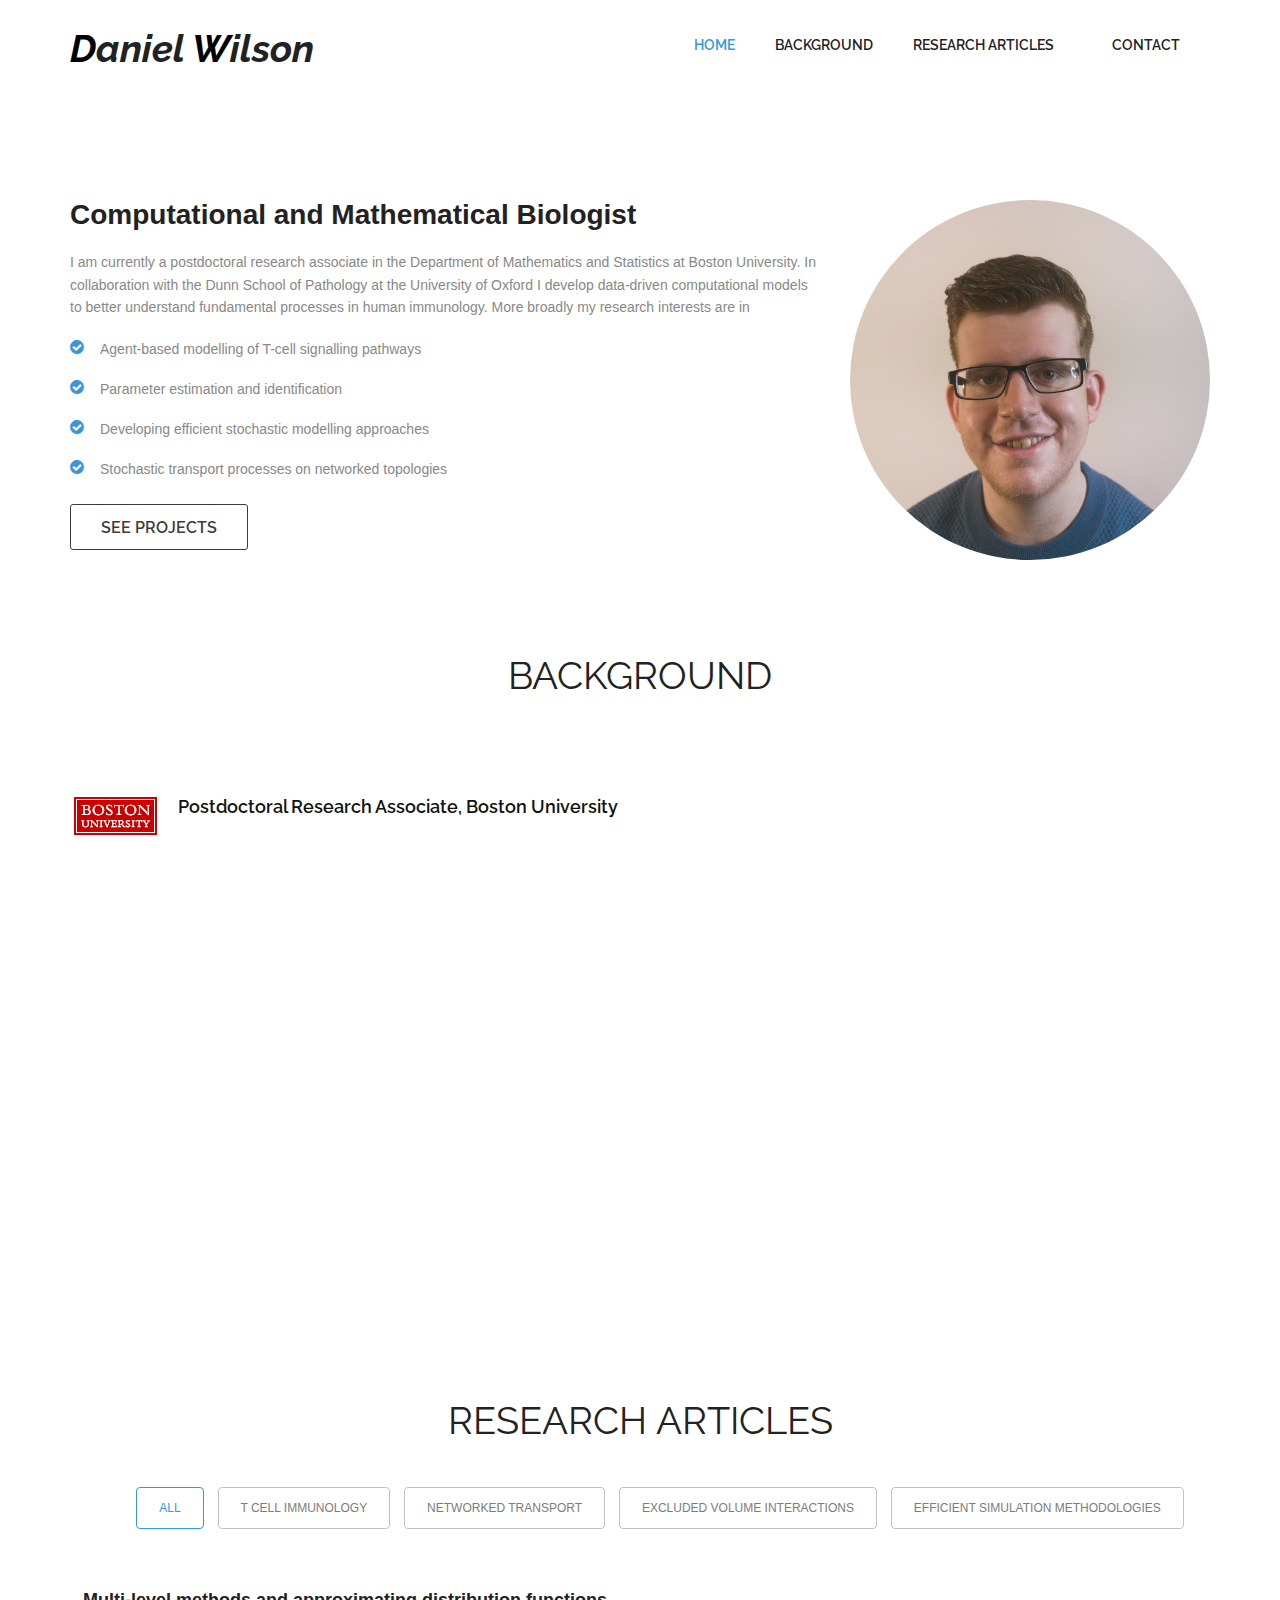
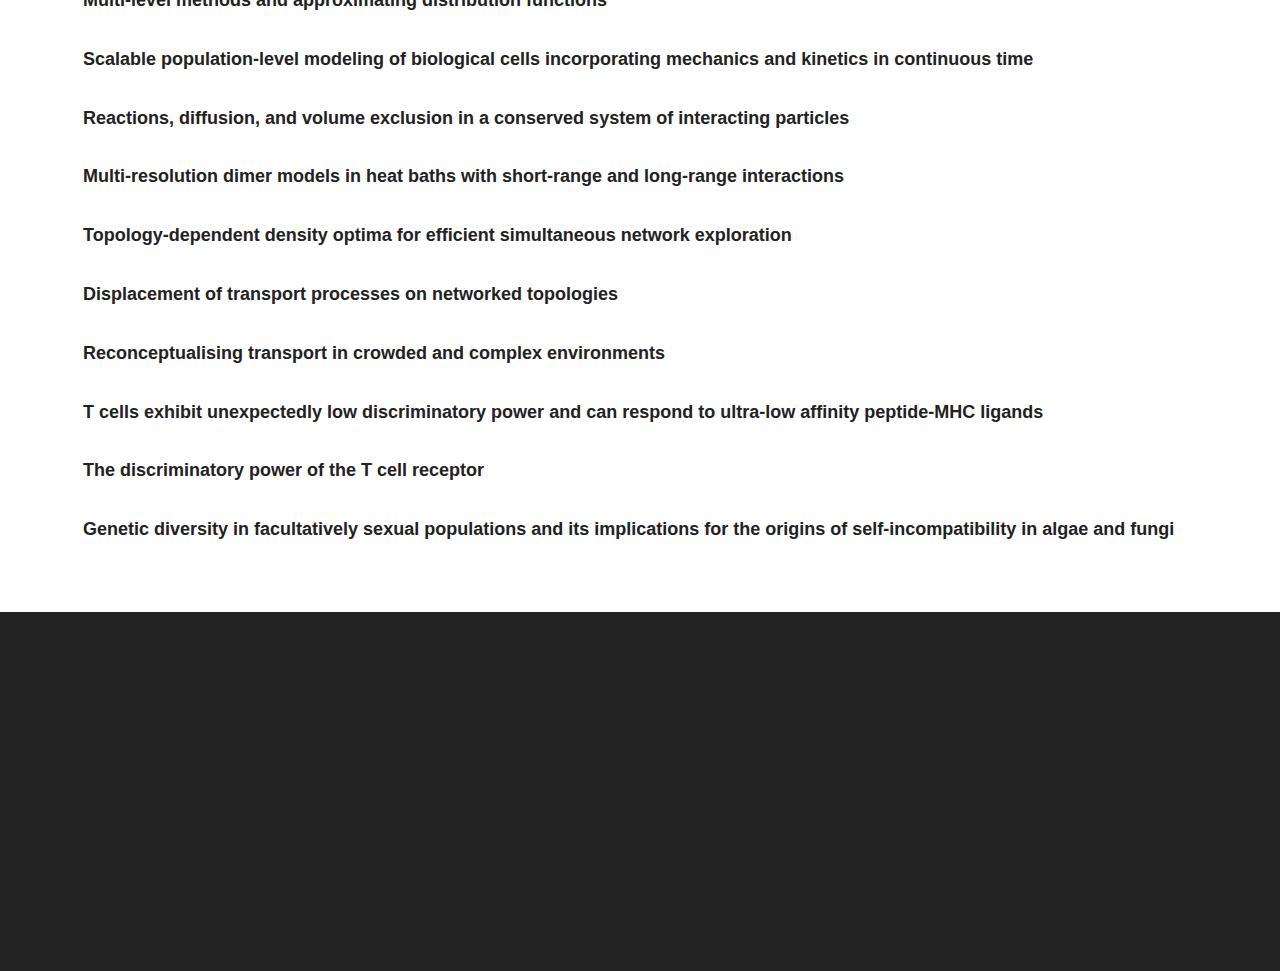
<file: index.html>
<!doctype html>
<html>
<head>
<meta charset="utf-8">
<meta name="viewport" content="width=device-width, maximum-scale=1">
<title>Daniel Wilson </title>
<link rel="icon" href="favicon.png" type="image/png">
<link href="css/bootstrap.min.css" rel="stylesheet" type="text/css">
<link rel="stylesheet" href="js/fancybox/jquery.fancybox.css" type="text/css" media="screen" />
<link href="css/style.css" rel="stylesheet" type="text/css"> 
<link href="css/font-awesome.css" rel="stylesheet" type="text/css"> 
<link href="css/academicons-1.9.1/css/academicons.min.css" rel="stylesheet" type="text/css">
<link href="css/animate.css" rel="stylesheet" type="text/css">
<link rel="preconnect" href="https://fonts.gstatic.com">
<link href="https://fonts.googleapis.com/css2?family=Nanum+Gothic:wght@400;700;800&display=swap" rel="stylesheet">
 
<!--[if lt IE 9]>
    <script src="js/respond-1.1.0.min.js"></script>
    <script src="js/html5shiv.js"></script>
    <script src="js/html5element.js"></script>
<![endif]-->
 
</head>
<body>

<!--Header_section-->
<header id="header_wrapper">
  <div class="container">
    <div class="header_box">
      <div class="logo"><h2 style="font-weight:bold; margin:0; text-transform:none; font-style:italic; "> <span style="color:black">D</span>aniel <span style="color:black">W</span>ilson </h2> </div>
	  <nav class="navbar navbar-inverse" role="navigation">
      <div class="navbar-header">
        <button type="button" id="nav-toggle" class="navbar-toggle" data-toggle="collapse" data-target="#main-nav"> <span class="sr-only">Toggle navigation</span> <span class="icon-bar"></span> <span class="icon-bar"></span> <span class="icon-bar"></span> </button>
        </div>
	    <div id="main-nav" class="collapse navbar-collapse navStyle">
			<ul class="nav navbar-nav" id="mainNav">
			  <li class="active"><a href="#aboutMe" class="scroll-link">Home</a></li>
			  <li><a href="#Background" class="scroll-link">Background</a></li>
			  <li><a href="#AcademicResearch" class="scroll-link">Research Articles</a></li>
			  <!--<li><a href="#clients" class="scroll-link">Clients</a></li>
			  <li><a href="#team" class="scroll-link">Team</a></li>-->
			  <li><a href="#contact" class="scroll-link">Contact</a></li>
			</ul>
      </div>
	 </nav>
    </div>
  </div>
</header>
<!--Header_section--> 

<!--
<section id="hero_section" class="top_cont_outer">
  <div class="hero_wrapper">
    <div class="container">
      <div class="hero_section">
        <div class="row">
          <div class="col-md-12">
            <div class="top_left_cont zoomIn wow animated"> 
              <h2>Innovator <strong>Sex God</strong> Proscatinator</h2>
              <p> Once I understand your data <br/>I control you.</p>
              <a href="#service" class="read_more2">Pay me or else</a> </div>
          </div> 
        </div>
      </div>
    </div>
  </div>
</section>
-->

<section id="aboutMe"><!--Aboutus-->
<div class="inner_wrapper aboutUs-container fadeInLeft animated wow">
  <div class="container">
<!--     <h2>About Us</h2> -->
    <div class="inner_section">
 
	  <div class="row">
						<div class="col-lg-12 about-us">
							<div class="row">
								<div class="col-xs-8 order-xs-2">
									<h3>Computational and Mathematical Biologist </h3>
									<p>
										 I am currently a postdoctoral research associate in the Department of Mathematics and Statistics at Boston University. In collaboration with the Dunn School of Pathology at the University of Oxford I develop data-driven computational models to better understand fundamental processes in human immunology. More broadly my research interests are in<br/>
									</p>

									<ul class="about-us-list">
										<li class="points"> Agent-based modelling of T-cell signalling pathways </li>
										<li class="points"> Parameter estimation and identification </li>
										<li class="points"> Developing efficient stochastic modelling approaches  </li>
										<li class="points"> Stochastic transport processes on networked topologies </li>
										
									</ul><!-- /.about-us-list -->
									<div class="about-us-link" style="padding-bottom: 10px;">
										<a href="#AcademicResearch"  class="read_more">See Projects</a> 
									</div><!-- /.about-us-link -->
									
								</div><!-- /.col-md-6 -->
								<div class="col-xs-8 col-sm-4 order-xs-1">
                        <img src="img/PictureOfMe.jpeg" style="width: 100%; border-radius: 100%;"> 
                </div><!-- /.col-md-6 -->
							</div><!-- /.row -->	
						</div><!-- /.col-lg-12 -->
					</div>
      
    </div>
  </div> 
  </div>
</section>
<!--Aboutus--> 


<!--Service-->
<section  id="Background">
  <div class="container">
    <h2>Background</h2>
    <div class="service_wrapper">
      <div class="row">
        <div class="col-lg-12">
          <div class="service_block">
            <div class="service_icon delay-03s animated wow  zoomIn" style="background: none;"> <img src="img/boston-univ-small.gif"></div>
            <h3 class="animated fadeInUp wow">Postdoctoral Research Associate, Boston University</h3>
            <p class="animated fadeInDown wow">2020 -- Present <br/> Developing data driven models for applications in human immunology.  </p>
          </div>
        </div>
        <div class="col-lg-12">
          <div class="service_block">
            <div class="service_icon delay-03s animated wow  zoomIn" style="background: none;"> <img src="img/oxford-mathematics.png"></div>
            <h3 class="animated fadeInUp wow">Postdoctoral Research Fellow, University of Oxford</h3>
            <p class="animated fadeInDown wow">2019 -- 2020 <br/> Funded by the EPSRC Doctoral Prize Fellowship, I continued my doctoral work on networked transport.  </p>
          </div>
        </div>
        <div class="col-lg-12">
          <div class="service_block">
            <div class="service_icon delay-03s animated wow  zoomIn" style="background: none;"> <img src="img/oxford-balliol.png"> <img src="img/oxford-merton.png"></div>
            <h3 class="animated fadeInUp wow">Stipendiary Lecturer, University of Oxford (Balliol and Merton Colleges)</h3>
            <p class="animated fadeInDown wow">2018 -- 2020 <br/> Delivered classes and tutorials for several undergraduate courses in applied mathematics. </p>
          </div>
        </div>
        <div class="col-lg-12">			
          <div class="service_block">
            <div class="service_icon icon2  delay-03s animated wow zoomIn" style="background: none;"> <img src="img/oxford-mathematics.png"></div>
            <h3 class="animated fadeInUp wow">DPhil Mathematics, University of Oxford </h3>
            <p class="animated fadeInDown wow">2015 -- 2019 <br/> Investigated the connections between network structure and emergent transport behaviour. Based in the Wolfson Centre for Mathematical Biology under the supervision of Prof. Ruth Baker and Dr. Francis Woodhouse. </p>
          </div>
        </div>
        <div class="col-lg-12">
          <div class="service_block">
            <div class="service_icon icon3  delay-03s animated wow zoomIn" style="background: none;"> <img src="img/oxford-mathematics.png"></div>
            <h3 class="animated fadeInUp wow">MMath Mathematics, University of Oxford</h3>
            <p class="animated fadeInDown wow">2011 -- 2015 <br/> Research thesis on developing efficient simulation techniques that reduce statistical variance.  </p>
          </div>
        </div>
      </div>
          </div>
        </div>
      </div>
    </div>
  </div>
</section>
<!--Service-->


<!-- Academic Research -->

<!-- Portfolio -->
<section id="AcademicResearch" class="content"style="padding-bottom: 50px;"> 
  
  <!-- Container -->
  <div class="container portfolio_title"> 
    
      <h2> Research Articles</h2>
    <!--/Title --> 
    
  </div>
  <!-- Container -->
  
  <div class="portfolio-top"></div>
  
  <!-- Portfolio Filters -->
  <div class="portfolio"> 
    
    <div id="filters" class="sixteen columns">
      <ul class="clearfix">
        <li><a id="all" href="https://learning-zone.github.io/website-templates/trendy-free-bootstrap-responsive-website-template/#" data-filter="*" class="active">
          <h5>All</h5>
          </a></li>
        <li><a class="" href="https://learning-zone.github.io/website-templates/trendy-free-bootstrap-responsive-website-template/#" data-filter=".immunology">
          <h5>T cell immunology</h5>
          </a></li>
        <li><a class="" href="https://learning-zone.github.io/website-templates/trendy-free-bootstrap-responsive-website-template/#" data-filter=".networks">
          <h5>Networked Transport</h5>
          </a></li>
        <li><a class="" href="https://learning-zone.github.io/website-templates/trendy-free-bootstrap-responsive-website-template/#" data-filter=".exclusion">
          <h5>Excluded Volume Interactions</h5>
          </a></li>
        <li><a class="" href="https://learning-zone.github.io/website-templates/trendy-free-bootstrap-responsive-website-template/#" data-filter=".methods">
          <h5>Efficient Simulation Methodologies</h5></a></li>
       </ul>
    </div>
    <!--/Portfolio Filters --> 
    
    <!-- Portfolio Wrapper -->
    <div class="container">
    <div class="accordion isotope fadeInLeft" style="position: relative; overflow: hidden; visibility: visible;" id="portfolio_wrapper"> 
      
      
      <!-- <div style="transform: translate3d(0px, 0px, 0px); opacity: 1; position: absolute; left: 0px; top: 0px; " class="portfolio-item appleIOS isotope-item">
        <div class="portfolio_img"> <img src="./UnalteredTemplate_files/portfolio_pic1.jpg" alt="Portfolio 1"> </div>        
        <div class="item_overlay">
          <a href="./UnalteredTemplate_files/portfolio_pic1.jpg" class="item_info fancybox"> 
            <h4 class="project_name">SMS Mobile App</h4> 
          </a>
        </div>
        </div> -->
       
      

	  <div class="card portfolio-item isotope-item methods">
	    <div class="card-header" id="heading2">
	      <h5 class="mb-0">
	        <button class="btn btn-link collapsed" data-toggle="collapse" data-target="#collapse2" aria-expanded="false" aria-controls="collapse2">
				<h3>Multi-level methods and approximating distribution functions</h3>
	        </button>
	      </h5>
	    </div>
	    <div id="collapse2" class="collapse" aria-labelledby="heading2" data-parent="#portfolio_wrapper">
	      <div class="card-body">
          <div class="row">
            <div class="col-md-4 col-xs-8">
              <img src="img/paperfig_multilevel.jpg" style="width: 100%; padding-bottom: 10px"> 
            </div>
            <div class="col-md-8 col-xs-12">
	        <p><b>Abstract:</b> Biochemical reaction networks are often modelled using discrete-state, continuous-time Markov chains. System statistics of these Markov chains usually cannot be calculated analytically and therefore estimates must be generated via simulation techniques. There is a well documented class of simulation techniques known as exact stochastic simulation algorithms, an example of which is Gillespie’s direct method. These algorithms often come with high computational costs, therefore approximate stochastic simulation algorithms such as the tau-leap method are used. However, in order to minimise the bias in the estimates generated using them, a relatively small value of tau is needed, rendering the computational costs comparable to Gillespie’s direct method. The multi-level Monte Carlo method (Anderson and Higham, Multiscale Model. Simul. 10:146–179, 2012) provides a reduction in computational costs whilst minimising or even eliminating the bias in the estimates of system statistics. This is achieved by first crudely approximating required statistics with many sample paths of low accuracy. Then correction terms are added until a required level of accuracy is reached. Recent literature has primarily focussed on implementing the multi-level method efficiently to estimate a single system statistic. However, it is clearly also of interest to be able to approximate entire probability distributions of species counts. We present two novel methods that combine known techniques for distribution reconstruction with the multi-level method. We demonstrate the potential of our methods using a number of examples.</p>
          <br>   
          <!-- <p> <b> Authors:</b> <b> D. Wilson</b> and R. E. Baker</p>
          <a href="https://aip.scitation.org/doi/full/10.1063/1.4960118">Link to article </a> -->
	          </div>
          </div>
          <p> <b> Authors:</b> <b> D. Wilson</b> and R. E. Baker</p>
          <a href="https://aip.scitation.org/doi/full/10.1063/1.4960118">Link to article </a>
        </div>
	    </div>
	  </div>


	  <div class="card  portfolio-item isotope-item methods exclusion">
	    <div class="card-header" id="heading1">
	      <h5 class="mb-0">
	        <button class="btn btn-link collapsed" data-toggle="collapse" data-target="#collapse1" aria-expanded="true" aria-controls="collapse1">
				<h3>Scalable population-level modeling of biological cells incorporating mechanics and kinetics in continuous time </h3>	        </button>
	      </h5>
	    </div>

	    <div id="collapse1" class="collapse " aria-labelledby="heading1" data-parent="#portfolio_wrapper">
	      <div class="card-body">
          <div class="row">
            <div class="col-md-4 col-xs-8">
	      	    <img src="img/paperfig_Scalable.jpg" style="width: 90%; padding-bottom: 10px;"> 
              <!-- <p> <b> Authors:</b> S. Engblom, <b> D. B. Wilson</b> and R. E. Baker</p>
          <a href="https://royalsocietypublishing.org/doi/10.1098/rsos.180379#d3e513">Link to article </a> -->
            </div>
            <div class="col-md-8 col-xs-12">
	        <p> <b>Abstract:</b> The processes taking place inside the living cell are now 
          understood to the point where predictive computational
    			models can be used to gain detailed understanding of
    			important biological phenomena. A key challenge is to
    			extrapolate this detailed knowledge of the individual cell to be
    			able to explain at the population level how cells interact and
    			respond with each other and their environment. In particular,
    			the goal is to understand how organisms develop, maintain and
    			repair functional tissues and organs. In this paper, we propose
    			a novel computational framework for modelling populations
    			of interacting cells. Our framework incorporates mechanistic,
    			constitutive descriptions of biomechanical properties of the
    			cell population, and uses a coarse-graining approach to derive
    			individual rate laws that enable propagation of the population
    			through time. Thanks to its multiscale nature, the resulting
    			simulation algorithm is extremely scalable and highly efficient.
    			As highlighted in our computational examples, the framework
    			is also very flexible and may straightforwardly be coupled with
    			continuous-time descriptions of biochemical signalling within,
    			and between, individual cells.</p>
          <br>   
            </div>
          </div>
          <p> <b> Authors:</b> S. Engblom, <b> D. B. Wilson</b> and R. E. Baker</p>
          <a href="https://royalsocietypublishing.org/doi/10.1098/rsos.180379#d3e513">Link to article </a> 
	      </div>
	    </div>
	  </div>

	  <div class="card exclusion">
	    <div class="card-header" id="heading3">
	      <h5 class="mb-0">
	        <button class="btn btn-link collapsed" data-toggle="collapse" data-target="#collapse3" aria-expanded="false" aria-controls="collapse3">
				<h3>Reactions, diffusion, and volume exclusion in a conserved system of interacting particles</h3>
	        </button>
	      </h5>
	    </div>
	    <div id="collapse3" class="collapse" aria-labelledby="heading3" data-parent="#portfolio_wrapper">
	      
        <div class="card-body">
          <div class="row">
            <div class="col-md-4 col-xs-8">
              <img src="img/paperMaria.jpg" style="width: 90%; padding-bottom: 10px;"> 
              <!-- <p> <b> Authors:</b> S. Engblom, <b> D. B. Wilson</b> and R. E. Baker</p>
          <a href="https://royalsocietypublishing.org/doi/10.1098/rsos.180379#d3e513">Link to article </a> -->
            </div>
            <div class="col-md-8 col-xs-12">
	        <p><b>Abstract:</b> Complex biological and physical transport processes are often described through systems of interacting particles. The effect of excluded volume on these transport processes has been well studied; however, the interplay between volume exclusion and reactions between heterogenous particles is less well studied. In this paper we develop a framework for modeling reaction-diffusion processes which directly incorporates volume exclusion. We consider simple reactions (unimolecular and bimolecular) that conserve the total number of particles. From an off-lattice microscopic individual-based model we use the Fokker-Planck equation and the method of matched asymptotic expansions to derive a low-dimensional macroscopic system of nonlinear partial differential equations describing the evolution of the particles. A biologically motivated, hybrid model of chemotaxis with volume exclusion is explored, where reactions occur at rates dependent upon the chemotactic environment. Further, we show that for reactions that require particle contact the appropriate reaction term in the macroscopic model is of lower order in the asymptotic expansion than the nonlinear diffusion term. However, we find that the next reaction term in the expansion is needed to ensure good agreement with simulations of the microscopic model. Our macroscopic model allows for more direct parametrization to experimental data than existing models.</p>
          <br>
	         </div>
          </div>
          <p> <b> Authors:</b> <b> D. B. Wilson</b>, H. Byrne and M. Bruna</p>
          <a href="https://journals.aps.org/pre/abstract/10.1103/PhysRevE.97.062137">Link to article </a> 
        </div>
      </div>
    </div>


	  <div class="card methods">
	    <div class="card-header" id="heading4">
	      <h5 class="mb-0">
	        <button class="btn btn-link collapsed" data-toggle="collapse" data-target="#collapse4" aria-expanded="false" aria-controls="collapse4">
				<h3>Multi-resolution dimer models in heat baths with short-range and long-range interactions</h3>
	        </button>
	      </h5>
	    </div>
	    <div id="collapse4" class="collapse" aria-labelledby="heading4" data-parent="#portfolio_wrapper">
	      <div class="card-body">
          <div class="row">
            <div class="col-md-4 col-xs-8">
        <img src="img/paperfig_Dimers.jpg" style="width: 80%; padding-bottom: 10px;"> 
        </div>
            <div class="col-md-8 col-xs-12">
	        <p><b> Abstract: </b>This work investigates multi-resolution methodologies for simulating dimer
models. The solvent particles which make up the heat bath interact with the
monomers of the dimer either through direct collisions (short-range) or through
harmonic springs (long-range). Two types ofmulti-resolution methodologies are
considered in detail: (a) describing parts of the solvent far away from the dimer
by a coarser approach; (b) describing each monomer of the dimer by using a
model with different level of resolution. These methodologies are then used to
investigate the effect of a shared heat bath versus two uncoupled heat baths,
one foreachmonomer. Furthermore, the validity of themulti-resolutionmethods
is discussed by comparison to dynamics of macroscopic Langevin equations.</p>
<br> 
	      </div>
	    </div>
      <p> <b>Authors: </b> R. Gunaratne, <b>D. B. Wilson</b>, M. Flegg, R. Erban </p>
      <a href="https://royalsocietypublishing.org/doi/10.1098/rsfs.2018.0070">Link to article </a> 
    </div>
  </div>
	  </div>

	  <div class="card networks exclusion">
	    <div class="card-header" id="heading5">
	      <h5 class="mb-0">
	        <button class="btn btn-link collapsed" data-toggle="collapse" data-target="#collapse5" aria-expanded="false" aria-controls="collapse5">
				<h3>Topology-dependent density optima for efficient simultaneous network exploration</h3>      
			</button>
	      </h5>
	    </div>
	    <div id="collapse5" class="collapse" aria-labelledby="heading5" data-parent="#portfolio_wrapper">
	      <div class="card-body">
          <div class="row">
            <div class="col-md-4 col-xs-8">
              <img src="img/paperfig_SearchProcess.jpg" style="width: 90%; padding-bottom: 10px;"> 
            </div>
            <div class="col-md-8 col-xs-12">
	       <p><b>Abstract:</b> A random search process in a networked environment is governed by the time it takes to visit every node, termed the cover time. Often, a networked process does not proceed in isolation but competes with many instances of itself within the same environment. A key unanswered question is how to optimize this process: How many concurrent searchers can a topology support before the benefits of parallelism are outweighed by competition for space? Here, we introduce the searcher-averaged parallel cover time (APCT) to quantify these economies of scale. We show that the APCT of the networked symmetric exclusion process is optimized at a searcher density that is well predicted by the spectral gap. Furthermore, we find that nonequilibrium processes, realized through the addition of bias, can support significantly increased density optima. Our results suggest alternative hybrid strategies of serial and parallel search for efficient information gathering in social interaction and biological transport networks. </p>
         <br>
	      </div>
      </div>
      <p> <b>Authors: </b> <b>D. B. Wilson</b>, R. E. Baker and F. G. Woodhouse </p>
      <a href="https://journals.aps.org/pre/abstract/10.1103/PhysRevE.97.062301">Link to article </a> 
    </div>
  </div>
    </div>

	  <div class="card networks">
	    <div class="card-header" id="heading6">
	      <h5 class="mb-0">
	        <button class="btn btn-link collapsed" data-toggle="collapse" data-target="#collapse6" aria-expanded="false" aria-controls="collapse6">
			<h3>Displacement of transport processes on networked topologies</h3>	
		</button>
	      </h5>
	    </div>
	    <div id="collapse6" class="collapse" aria-labelledby="heading6" data-parent="#portfolio_wrapper">
	      <div class="card-body">
          <div class="row">
            <div class="col-md-4 col-xs-8">
              <img src="img/paper_winding_2.jpg" style="width: 100%; padding-bottom: 10px;"> 
            </div>
            <div class="col-md-8 col-xs-12">
	       <p><b>Abstract:</b> Consider a particle whose position evolves along the edges of a network. One definition for the displacement of a particle is the length of the shortest path on the network between the current and initial positions of the particle. Such a definition fails to incorporate information of the actual path the particle traversed. In this work we consider another definition for the displacement of a particle on networked topologies. Using this definition, which we term the winding distance, we demonstrate that for Brownian particles, confinement to a network can induce a transition in the mean squared displacement from diffusive to ballistic behavior for long times. A multiple scales approach is used to derive a macroscopic evolution equation for the displacement of a particle and uncover a topological condition for whether this transition in the mean squared displacement will occur. Furthermore, for networks satisfying this topological condition, we identify a prediction of the timescale upon which the displacement transitions to long-time behavior. Finally, we extend the investigation of displacement on networks to a class of anomalously diffusive transport processes, where we find that the mean squared displacement at long times is affected by both network topology and the character of the transport process.</p>
	      <br>
        </div>
      </div>
      <p> <b>Authors: </b> <b>D. B. Wilson</b>, R. E. Baker and F. G. Woodhouse </p>
      <a href="https://epubs.siam.org/doi/abs/10.1137/19M1244251">Link to article </a> 
    </div>
  </div>
    </div>


	  <div class="card networks exclusion">
	    <div class="card-header" id="heading7">
	      <h5 class="mb-0">
	        <button class="btn btn-link collapsed" data-toggle="collapse" data-target="#collapse7" aria-expanded="false" aria-controls="collapse7">
			<h3>Reconceptualising transport in crowded and complex environments</h3>
	      </h5>
	    </div>
	    <div id="collapse7" class="collapse" aria-labelledby="heading7" data-parent="#portfolio_wrapper">
	      <div class="card-body">
          <div class="row">
            <div class="col-md-4 col-xs-8">
              <img src="img/paper_networks_exclusion.jpg" style="width: 100%; padding-bottom: 10px;"> 
            </div>
            <div class="col-md-8 col-xs-12">
	       <p><b>Abstract:</b> Transport phenomena within crowded, complex environments is observed at many spatial and temporal scales, from pedestrian traffic in cities and buildings to macromolecular motion within cells and ion exchange in batteries. Geometric restrictions in an environment can hinder the motion of individuals and, combined with crowding between the individuals, can have drastic effects on global transport behaviour. However, in general, the interplay between crowding and geometry is poorly understood. Existing techniques to predict the behaviour of crowded transport processes approximate complex environments as high-dimensional meshes and use computationally expensive models that lack the ability to reveal the functional influence of geometry and crowding on transport. Here, we employ networked representations of complex environments and provide an efficient, foundational framework within which the combined roles of geometry and crowding can be explored. Multiple models of crowded, networked transport are derived that are capable of extracting detailed information at both the level of the whole population or an individual within it. A combination of theoretical and numerical analysis identifies critical topological features of environments that enable accurate prediction of temporal and spatial transport statistics, as well as insight into the design of optimal networks. Our approach is applicable to transport processes across a broad range of scientific disciplines, bypasses traditional computational challenges of discretisation, and establishes a unified connection between geometry, crowding and transport.</p>
	      <br>
        </div>
      </div>
      <p> <b>Authors: </b> <b>D. B. Wilson</b>, F. G. Woodhouse, M. J. Simpson and R. E. Baker </p>
      <a href="https://arxiv.org/pdf/2006.16758.pdf">Link to article </a> 
    </div>
  </div>
    </div>

	  <div class="card immunology">
	    <div class="card-header" id="heading8">
	      <h5 class="mb-0">
	        <button class="btn btn-link collapsed" data-toggle="collapse" data-target="#collapse8" aria-expanded="false" aria-controls="collapse8">
			<h3>T cells exhibit unexpectedly low discriminatory power and can respond to ultra-low affinity peptide-MHC ligands</h3>
	      </h5>
	    </div>
	    <div id="collapse8" class="collapse" aria-labelledby="heading8" data-parent="#portfolio_wrapper">
	      <div class="card-body">
          <div class="row">
            <div class="col-md-4 col-xs-8">
              <img src="img/paper_TCR1.png" style="width: 100%; padding-bottom: 10px;"> 
            </div>
            <div class="col-md-8 col-xs-12">
	       <p><b>Abstract:</b> T cells use their T cell receptors (TCRs) to discriminate between peptide MHC (pMHC) ligands that bind with different affinities but precisely how different remains controversial. This is partly because the affinities of physiologically relevant interactions are often too weak to measure. Here, we introduce a surface plasmon resonance protocol to measure ultra-low TCR/pMHC affinities (KD~1000μM). Using naïve, memory, and blasted human CD8+ T cells we find that their discrimination power is unexpectedly low, in that they require a large >100-fold decrease in affinity to abolish responses. Interestingly, the discrimination power reduces further when antigen is presented in isolation on artificial surfaces but can be partially restored by adding ligands to CD2 or LFA-1. We were able to fit the kinetic proof-reading model to our data, yielding the first estimates for both the time delay (2.8 s) and number of biochemical steps (2.67). The fractional number of steps suggest that one of the proof-reading steps is not easily reversible.</p>
	      <br>
        </div>
      </div>
      <p> <b>Authors: </b> J. Pettmann, E. Abu-Shah, M. Kutuzov, <b>D. B. Wilson</b>, M. L. Dustin, S. J. Davis, P. Anton van der Merwe and O. Dushek </p>
      <a href="https://www.biorxiv.org/content/biorxiv/early/2020/11/15/2020.11.14.382630.full.pdf">Link to article </a> 
    </div>
  </div>
    </div>

	  <div class="card immunology">
	    <div class="card-header" id="heading9">
	      <h5 class="mb-0">
	        <button class="btn btn-link collapsed" data-toggle="collapse" data-target="#collapse9" aria-expanded="false" aria-controls="collapse9">
			<h3>The discriminatory power of the T cell receptor</h3>
	      </h5>
	    </div>
	    <div id="collapse9" class="collapse" aria-labelledby="heading9" data-parent="#portfolio_wrapper">
	      <div class="card-body">
          <div class="row">
            <div class="col-md-4 col-xs-8">
              <img src="img/paper_TCR2.png" style="width: 100%; padding-bottom: 10px;"> 
            </div>
            <div class="col-md-8 col-xs-12">
	       <p><b>Abstract:</b> T cells use their T-cell receptors (TCRs) to discriminate between lower-affinity self and higher-affinity non-self pMHC antigens. The strength of this discrimination and the mechanisms that produce it remain controversial. Although a large number of mouse and human TCRs have now been characterised, they have not been used to precisely quantitate discrimination. Here, we systematically quantify the discrimination of TCRs using a discrimination power (α). Early influential studies on three mouse TCRs suggested that discrimination was nearly perfect (α ~9.0). In striking contrast, our analysis of published data on other mouse and human TCRs, and more recent data on the original mouse TCRs, produced significantly lower discrimination (α = 2.0). Although not perfect, the discriminatory power of TCR was greater than that of conventional receptors such as cytokine receptors, GPCRs, RTKs, and CARs (α≤1). The revised discriminatory power of the TCR is readily explained by a kinetic proof-reading mechanisms, and accounts for the ability of low affinity self-antigens to stimulate autoimmune and anti-tumour T cell responses.	</p>
	      <br>
        </div>
      </div>
      <p> <b>Authors: </b> A. Huhn, <b>D. B. Wilson</b>, P. Anton van der Merwe and O. Dushek </p>
      <a href="https://www.biorxiv.org/content/biorxiv/early/2020/11/16/2020.11.16.384495.full.pdf">Link to article </a> 
    </div>
  </div>
    </div>

    <div class="card all">
	    <div class="card-header" id="heading10">
	      <h5 class="mb-0">
	        <button class="btn btn-link collapsed" data-toggle="collapse" data-target="#collapse10" aria-expanded="false" aria-controls="collapse10">
			<h3>Genetic diversity in facultatively sexual populations and its implications for the origins of self-incompatibility in algae and fungi</h3>
	      </h5>
	    </div>
	    <div id="collapse10" class="collapse" aria-labelledby="heading9" data-parent="#portfolio_wrapper">
	      <div class="card-body">
          <div class="row">
            <div class="col-md-4 col-xs-8">
              <img src="img/MatingPaper.png" style="width: 100%; padding-bottom: 10px;"> 
            </div>
            <div class="col-md-8 col-xs-12">
	       <p><b>Abstract:</b> The evolutionary mechanism that drove the establishment of self-incompatibility in early sexual eukaryotes is still a debated topic. While a number of competing hypotheses have been proposed, many have not received detailed theoretical attention. In particular, the hypothesis that self-incompatibility increases the benefits of genetic recombination in sexual haploids has been comparatively understudied. In this paper we address this topic by mathematically deriving how the probability of mating with a genetically distinct individual changes as a function of the presence or absence of self-incompatible mating type classes. We find that although populations with mating types successfully engage in sexual reproduction less frequently than their self-compatible competitors, they can nevertheless engage in useful sex with genetically distinct partners \emph{more} frequently. This conclusion holds when the number of sexual reproductive events per generation is low (i.e. in small populations with low rates of facultative sexual reproduction). Finally we demonstrate the potential for frequency-dependent selection in competitive dynamics between self-compatible and self-incompatible types. These analytic results provide a baseline for studying the sex advantage enhancer model for the evolutionary origin of mating types within each specific hypothesis for the evolution of recombination.	</p>
	      <br>
        </div>
      </div>
      <p> <b>Authors: </b> A.S.A. Smith, S. Pennington, I. Letter, <b>D. B. Wilson</b> and G. W. A. Constable </p>
      <a href="https://www.biorxiv.org/content/10.1101/2021.04.04.438359v1.full.pdf">Link to article </a> 
    </div>
  </div>
    </div>

      
      
    </div>
    <!--/Portfolio Wrapper --> 
	</div>
    
  </div>
  <!--/Portfolio Filters -->
  
  <div class="portfolio_btm"></div>
  
  
  <div id="project_container">
    <div class="clear"></div>
    <div id="project_data"></div>
  </div>
 
  
</section>
<!--/Portfolio --> 


<!--Footer-->
<footer class="footer_wrapper" id="contact">
  <div class="container">
    <section class="page_section contact" id="contact">
      <div class="contact_section">
        <div class="row">
          <div class="col-lg-4">
            
          </div>
          <div class="col-lg-4">
           
          </div>
          <div class="col-lg-4">
          
          </div>
        </div>
      </div>
      <div class="row">
        <div class="col-lg-4 wow fadeInLeft">	
		 <div class="contact_info">
                            <div class="detail">
                                <p>dbwilson (at) bu (dot) edu</p>
                            </div> 
                        </div>
       		  
			  
          
          <ul class="social_links">
            <li class="twitter animated bounceIn wow delay-02s"><a href="https://twitter.com/Dan_B_Wilson"><i class="fa fa-twitter"></i></a></li>
            <li class="linkedin animated bounceIn wow delay-05s"><a href="https://www.linkedin.com/in/dan-wilson-maths/"><i class="fa fa-linkedin"></i></a></li> 
            <li class="github animated bounceIn wow delay-05s"><a href="https://github.com/Wilson-DGB"><i class="fa fa-github"></i></a></li> 
            <li class="gscholar animated bounceIn wow delay-05s"><a href="https://scholar.google.com/citations?user=uCjV28EAAAAJ&hl=en"><i class="ai ai-google-scholar"></i></a></li>
          </ul>
        </div>
      </div>
    </section>
  </div>
  <div class="container">
<!--     <div class="footer_bottom"><span>Copyright © 2014,    Template by <a href="http://webthemez.com">WebThemez.com</a>. </span> </div>
 -->  </div>
</footer>

<script type="text/javascript" src="js/jquery-1.11.0.min.js"></script>
<script type="text/javascript" src="js/bootstrap.min.js"></script>
<script type="text/javascript" src="js/jquery-scrolltofixed.js"></script>
<script type="text/javascript" src="js/jquery.nav.js"></script> 
<script type="text/javascript" src="js/jquery.easing.1.3.js"></script>
<script type="text/javascript" src="js/isotope.js"></script>
<script src="js/fancybox/jquery.fancybox.pack.js" type="text/javascript"></script> 
<script type="text/javascript" src="js/wow.js"></script> 
<script type="text/javascript" src="js/custom.js"></script>

</body>
</html>
</file>
<file: css/style.css>
/*
Author URI: http://webthemez.com/
Note: 
Licence under Creative Commons Attribution 3.0 
-------------------------------------------------------*/

@charset "utf-8";
@import url(http://fonts.googleapis.com/css?family=Raleway:800,700,400);
@import url(http://fonts.googleapis.com/css?family=Signika:400,600);

/* Reset
---------------------------------*/
ul {
    list-style: none;
}

.figure {
    margin: 0px;
}

img {
    max-width: 100%;
}

a, a:hover, a:active {
    outline: 0px !important;
	text-decoration:none;
}
.clear {
    clear: both;
    display: block;
    overflow: hidden;
    visibility: hidden;
    width: 0;
    height: 0;
}
.clearfix:before,
.clearfix:after {
    content: '\0020';
    display: block;
    overflow: hidden;
    visibility: hidden;
    width: 0;
    height: 0;
}

.clearfix:after {
    clear: both;
}

:focus {
    outline: none !important;
}

/* Styles
---------------------------------*/
body {
    background: #fff;
    font-family: 'Open Sans', sans-serif;
    font-size: 14px;
    font-weight: normal;
    color: #888888;
    margin: 0;
}

h2 {
    font-size: 38px;
    color: #222222;
    font-family: 'Raleway', sans-serif;
    font-weight: normal;
    margin: 25px 0;
    text-align: center;
    text-transform: uppercase;
}

h3 {
    font-family: 'Open Sans', sans-serif;
    font-weight: 600;
    color: #222222;
    font-size: 18px;
    margin: 0 0 5px 0;
}

h6 {
    font-size: 16px;
    color: #888888;
    font-family: 'Open Sans', sans-serif;
    font-weight: 400;
    text-align: center;
    margin: 0 0 60px 0;
}

p {
    line-height: 24px;
    margin: 0;
}

/* Header Styles
---------------------------------*/

#header_wrapper {
    background: #ffffff;
    padding: 20px 0px;
}

.header_box {
    position: relative;
}

.logo {
    float: left;
    margin-top: 8px;
	position: relative;
	z-index: 2;
}

.res-nav_click {
    display: none;
}
	

/* Nav Styles
---------------------------------*/
.navbar-inverse {
    background-color: transparent;
    border-color: transparent;
}

.navbar {
    border: 0px solid #fff;
    min-height: 40px;
    margin-bottom: 0px;
}

.navbar-inverse .navbar-nav > li > a {
    color: #222;
}

.navStyle {
    float: right;
}

.navStyle ul {
    list-style: none;
    padding: 0px;
}

.navStyle ul li {
    display: inline-block;
    margin: 0 5px;
}

.navStyle ul li:first-child {
	/*margin:0px;*/;
}

.navStyle ul li:last-child {
    margin: 0 0 0 23px;
}

.navStyle ul li a {
    display: block;
    font-size: 14px;
    color: #222222;
    font-family: 'Raleway', sans-serif;
    text-decoration: none;
    text-transform: uppercase;
    font-weight: 600;
    transition: all 0.2s ease-in-out;
    -moz-transition: all 0.2s ease-in-out;
    -webkit-transition: all 0.2s ease-in-out;
}

.navStyle ul li a:hover {
    color: #3498db;
}

.navStyle > li > a:hover, .nav > li > a:focus {
    text-decoration: none;
    color: #3498db;
    background-color: transparent;
}

.navbar-inverse .navbar-nav > li > a:hover, .navbar-inverse .navbar-nav > li > a:focus {
    color: #3498db;
    background-color: transparent;
}

.navbar-inverse .navbar-nav > .active > a, .navbar-inverse .navbar-nav > .active > a:hover, .navbar-inverse .navbar-nav > .active > a:focus {
    color: #3498db;
    background-color: transparent;
}

.navStyle > li.active > a,
.navStyle > li.active > a:hover {
    text-decoration: none;
    color: #3498db;
    background-color: transparent;
}

.borderLeft {
    border-left: 1px solid #DADADA;
}

.borderTop {
    margin-top: 30px;
    border-top: 1px solid #DADADA;
}

.mrgTop {
    margin-top: 30px;
}
/* Top_content
---------------------------------*/

.top_cont_outer {
    background: #3498db;
    position: relative;
	background:url(../img/slide-1.jpg) top center no-repeat;
	height:650px;
}

.hero_section {
    position: relative;
    padding-top: 100px;
}

.white_pad {
    position: relative;
    right: 0px;
    bottom: 0px;
}

.white_pad img {
    position: absolute;
    right: 0px;
    bottom: 0px;
}

.top_left_cont {
    padding: 110px 0;
}

.top_left_cont h3 {
    font-size: 16px;
    color: #f56eab;
    margin: 0 0 20px 0;
    text-align: left;
    font-weight: 700;
}

.top_left_cont h2 {
    font-size: 40px;
    color: #FFF;
    line-height: 52px;
    margin: 0 0 26px 0;
    font-family: 'Raleway', sans-serif;
    text-align: center;
}

.top_left_cont h2 strong {
    font-weight: 700;
	color:#3498db;
}

.top_left_cont p {
    font-size: 16px;
    color: #fff;
    margin: 0 0 30px 0;
    line-height: 26px;
	text-align:center;
}

a.read_more, a.read_more2 {
    font-family: 'Raleway', sans-serif;
    display: block;
    font-size: 16px;
    width: 178px;
    height: 46px;
    line-height: 46px;
    border-radius: 3px;
    text-align: center;
    text-transform: uppercase;
    font-weight: 600;
    transition: all 0.2s ease-in-out;
    -moz-transition: all 0.2s ease-in-out;
    -webkit-transition: all 0.2s ease-in-out;
    background: transparent;
    color: #fff;
    border: 1px solid #fff;
	margin:0 auto;
}
a.read_more{
	 color: #3C3C3C;
	 border: 1px solid #3C3C3C;
}
a.read_more2:hover, a.read_more:hover {
    background: #fff;
    color: #3498db;
    border: 1px solid #fff;
}
a.read_more:hover {
    background: #fff;
    color: #3498db;
    border: 1px solid #3498db;
}

	







/* Services
---------------------------------*/

#service {
    padding: 60px 0px;
    background: #fff;
}

.service_wrapper {
    padding: 40px 0 40px;
}

.service_section {
}

.service_block {
    text-align: center;
    padding-left: 15px;
    padding-right: 15px;
	padding-left: 108px;
	position: relative;
}

.service_icon {  
    width: 90px;
    height: 85px;
    margin: 0px auto 25px;
	background: rgb(236, 236, 236);
	position: absolute;
left: 0px;
}

 

.service_icon span {
    background: transparent;
    border-radius: 50%;
    display: block;
    height: 100%;
    width: 100%;
}

.service_icon i {
    color: #3498db;
    font-size: 40px;
    margin-top: 0;
    position: relative;
    top: 20px;
    z-index: 20;
}

.service_block h3 {
    font-family: 'Raleway', sans-serif;
    font-weight: 600;
    font-size: 18px;
    color: #111111;
margin: 35px 0 7px;
text-align: left;
}

.service_block p {
    font-size: 16px;
    color: #888888;
    margin: 0px;
	text-align: left;
}
	
#Background .col-lg-12:hover {
    background: #e3e3e3;
}

/* Latest Work
---------------------------------*/


#work_outer {
    background: #f9f9f9;
    padding: 70px 0px;
    position: relative;
}

.work_pic {
    position: absolute;
    right: 0;
    top: 25%;
    width: 50%;
}

.inner_section {
    padding: 60px 0 20px;
}

.service-list {
    padding: 0 0 0 0;
    font-size: 14px;
    margin-bottom: 40px;
}

.service-list-col1 {
    float: left;
    width: 60px;
    text-align: center;
}

.service-list-col1 i {
    display:;
    color: #888;
    font-size: 19px;
    font-style: normal;
    line-height: 20px;
}

.service-list-col2 {
    overflow: hidden;
}

.page_section.alabaster {
    background: #fafafa;
}

.work_bottom {
    padding: 20px 0 0 0px;
}

.work_bottom span {
    font-size: 18px;
    color: #333333;
    display: block;
    margin: 0 0 20px 0;
}

a.contact_btn {
    background: #fff;
    text-transform: uppercase;
    display: block;
    width: 176px;
    height: 49px;
    text-align: center;
    line-height: 49px;
    font-size: 16px;
    color: #3498db;
    border-radius: 3px;
    font-family: 'Raleway', sans-serif;
    font-weight: 600;
    border: 2px solid #3498db;
    transition: all 0.2s ease-in-out;
    -moz-transition: all 0.2s ease-in-out;
    -webkit-transition: all 0.2s ease-in-out;
}

a.contact_btn:hover {
    background: #3498db;
    color: #fff;
}

.input-text {
    background: transparent;
}


/* Portfolio
---------------------------------*/


#Portfolio {
    padding: 60px 0px;
}

.Portfolio-nav {
    padding: 0;
    margin: 0 0 45px 0;
    list-style: none;
    text-align: center;
}

.Portfolio-nav li {
    margin: 0 10px;
    display: inline;
}

.Portfolio-nav li a {
    display: inline-block;
    padding: 10px 22px;
    font-size: 12px;
    line-height: 20px;
    color: #222222;
    border-radius: 4px;
    text-transform: uppercase;
    background: #f7f7f7;
    margin-bottom: 5px;
    transition: all 0.3s ease-in-out;
    -moz-transition: all 0.3s ease-in-out;
    -webkit-transition: all 0.3s ease-in-out;
}

.Portfolio-nav li a:hover {
    background: #3498db;
    color: #fff;
    text-decoration: none;
}

.portfolioContainer {
    margin: 0 auto;
    padding-left: 15px;
    width: auto !important;
}

.Portfolio-box {
    text-align: center;
    width: 350px;
    overflow: hidden;
    float: left;
    padding: 12px 0px;
}

.Portfolio-box img {
    transition: all 0.3s ease-in-out;
    -moz-transition: all 0.3s ease-in-out;
    -webkit-transition: all 0.3s ease-in-out;
}

.Portfolio-box img:hover {
    opacity: 0.6;
}

.Portfolio-nav li a.current {
    background: #3498db;
    color: #fff;
    text-decoration: none;
}

img {
    max-width: 100%;
}

/* no transition on .isotope container */

.isotope .isotope-item {
  /* change duration value to whatever you like */
    -webkit-transition-duration: 0.6s;
    -moz-transition-duration: 0.6s;
    transition-duration: 0.6s;
}

.isotope .isotope-item {
    -webkit-transition-property: -webkit-transform, opacity;
    -moz-transition-property: -moz-transform, opacity;
    transition-property: transform, opacity;
}

.page_section.paddind {
    padding-bottom: 60px;
}

.card {
    text-align: justify;
}
.card h3:hover{
    color:#3498db;
}

.card button:hover, .card button:focus{
    text-decoration:none !important; 
}
/* Happy Clients
---------------------------------*/



#clients {
    padding: 60px 0px;
}

.client_area {
    width: 960px;
    margin: 0px auto;
}

.client_section {
    padding: 35px 0 0 0;
}

.client_section.btm {
    padding: 20px 0 0 0;
}

.client_profile {
    float: left;
    text-align: center;
}

.client_profile.flt {
    float: right;
}

.client_profile_pic {
    border-radius: 50%;
    border: 2px solid #f5f5f5;
    margin: 0 0 15px 0;
    width: 220px;
    height: 220px;
}

.client_profile_pic img {
    border-radius: 50%;
    border: 3px solid #f5f5f5;
}

.client_profile h3 {
    font-size: 18px;
    color: #49b5e7;
    margin: 0 0 0 0;
}

.client_profile span {
    display: block;
    font-size: 16px;
    color: #888888;
}

/* Clients
---------------------------------*/


.client_logos {
    background: #3498db;
    padding: 60px 0;
    margin-top: 60px;
}

.client_logos ul {
    padding: 0;
    margin: 0;
    list-style: none;
    text-align: center;
}

.client_logos ul li {
    display: inline;
    margin: 0 25px;
}

.client_logos ul a {
    display: inline-block;
    margin: 0 20px;
}

.page_section.team {
    padding: 60px 0;
}

.page_section.team h6 {
    margin-bottom: 40px;
}

/* About Us
--------------------------- */
/*.aboutUs-container {
background-image: url(../img/lap.png);
}*/
.aboutUs-container {
background-repeat: no-repeat;
background-position: right;
background-size: auto 100%;
background-position-y: 70px;
}
#about-us .read-more{
	border: 1px solid #3498db;
	color: #1a1a1a;
}

#about-us .read-more:hover{
	background-color: #e74c3c;
	border: 1px solid #e74c3c;
	color: #fff;
}
.about-us-post-container{
	background-repeat: no-repeat;
	background-position: right;
	background-size: auto 100%;
}
.about-us{
	margin-top: 50px;
	margin-bottom: 50px;
}
.about-us h3{
	font-size:28px;
}
.points{ 
	margin-bottom: 10px;
	font-size:14px;
	padding-left:0px;
}
.about-us p{
	/*font-size: 0.9375em;*/
	line-height: 1.625em;
	padding: 15px 0;
}
.about-us .about-us-list{
	list-style: none;
	margin-bottom: 20px;
	padding-left:0px;
}

.about-us .points{
	position: relative;
	list-style-type: none;
	padding: 5px 0 5px 30px;
}

.about-us .points:before{
	content: "\f058";
	position: absolute;
	font-family: FontAwesome;
	font-size: 1.125em;
	color: #3498db;
	left: 0px;
	top: 3px;
}

.about-us-link a:first-child{
	margin-left: 0;
}


/* Team
---------------------------------*/
.team_section {
    max-width: 993px;
    margin: 0 auto;
}

.team_area {
    width: 30.66%;
    margin-right: 3.82979%; 
    overflow: hidden;
    text-align: center;
    float: left;
}

.team_area span {
    margin-bottom: 24px;
    display: block;
}

.team_area:nth-of-type(3n+0) {
    margin: 0;
}

.team_box {
    width: auto;
    height: auto;
    position: relative;
    border-radius: 50%;
    margin: 0px 3px 25px 3px;
}
/*
.team_box_shadow {
    transition: all 0.3s ease-in-out;
    -moz-transition: all 0.3s ease-in-out;
    -webkit-transition: all 0.3s ease-in-out;
    position: absolute;
    width: 100%;
    height: 26%;
    z-index: 10;
    bottom: 0px;
} */

.team_box_shadow a {
    display: block;
    width: 100%;
    height: 100%;
    border-bottom: 4px solid #3498db;
}

.team_box:hover .team_box_shadow {
    box-shadow: inset  0px 0px 0px 148px rgba(17,17,17,0.80);
}

.team_box:hover ul {
    display: block;
    opacity: 1;
}

.team_box img {
    display: block;
    border-radius: 0%;
    width: 90%;
    margin: 0 auto;
}

.team_box ul {
    display: block;
    padding: 0;
    margin: 0;
    list-style: none;
    position: absolute;
    left: 0;
    top: 88%;
    width: 100%;
    text-align: center;
    margin-top: -14px;
    z-index: 15;
    transition: all 0.6s ease-in-out;
    -moz-transition: all 0.6s ease-in-out;
    -webkit-transition: all 0.6s ease-in-out;
}

.team_box ul li {
    display: inline-block;
    margin: 0 11px;
	width: 34px; 
border-radius: 50%;
background: #fff;
padding: 10px 0 4px;
margin-bottom: 5px;
}

.team_box ul li a { 
    display: inline-block;
    font-size: 18px;
    color:#3498db;
    transition: all 0.3s ease-in-out;
    -moz-transition: all 0.3s ease-in-out;
    -webkit-transition: all 0.3s ease-in-out;
}

.team_box ul li a:hover, .team_box ul li a:focus {
    text-decoration: none;
}

.team_box ul li a.fa-twitter:hover {
    color: #55acee;
}

.team_box ul li a.fa-facebook:hover {
    color: #3b5998;
}

.team_box ul li a.fa-pinterest:hover {
    color: #cb2026;
}

.team_box ul li a.fa-google-plus:hover {
    color: #dd4b39;
}
 
#aboutUs {
    padding: 60px 0;
}

/* Contact
---------------------------------*/
.page_section.contact {
    padding: 90px 0 100px;
}
 
.contact_section {
    margin: 0 0 60px 0;
}

.contact_section h2 {
    font-size: 40px;
    color: #ffffff;
    margin: 0 0 50px 0;
    text-transform: uppercase;
}

.contact_block {
    text-align: center;
}

.contact_block_icon {
    border-radius: 50%;
    height: 85px;
    width: 85px;
    margin: 0px auto 20px;
}

.contact_block_icon.icon2 {
    border-color: #3498db;
}

.contact_block_icon.icon3 {
    border-color: #49b5e7;
}

.contact_block_icon span {
    background: none repeat scroll 0 0 #f56eab;
    border: 5px solid #fff;
    border-radius: 50%;
    display: block;
    height: 100%;
    width: 100%;
}

.contact_block_icon.icon2 {
    border-color: #3498db;
}

.contact_block_icon.icon2 span {
    background: #3498db;
}

.contact_block_icon.icon3 {
    border-color: #49b5e7;
}

.contact_block_icon.icon3 span {
    background: #49b5e7;
}

.contact_block_icon i {
    color: #fff;
    font-size: 36px;
    margin-top: 0;
    position: relative;
    top: 26px;
    z-index: 20;
}

.contact_block span {
    display: block;
    font-size: 16px;
    color: #ffffff;
    line-height: 20px;
}

.contact_block span a {
    display: block;
    font-size: 16px;
    color: #ffffff;
    line-height: 20px;
}

.contact_info {
    font-size: 15px;
    margin: 0 0 0 20px;
    padding-left: 0;
}

.contact_info  h3 {
    font-size: 24px;
    font-weight: 600;
    margin: 0 0 30px;
    color: #fff;
}

.contact_info p {
    line-height: 28px;
    display: block;
    font-size: 16px;
    color: #ffffff;
    margin: 0 0 30px;
}

.social_links {
    padding:0;
    margin: 0;
    display: block;
    overflow: hidden;
    list-style: none;
}

.social_links li {
    float: left;
    margin-right: 4px;
}

.social_links li a {
    display: block;
    width: 50px;
    height: 50px;
    text-align: center;
    line-height: 50px;
    font-size: 25px;
    color: #fff;
}

.social_links li a:hover, .social_links li a:focus {
    text-decoration: none;
    border-radius: 80px;
}

.twitter a:hover {
    color: #55acee;
}

.facebook a:hover {
    color: #3b5998;
}

.pinterest a:hover {
    color: #cb2026;
}

.gplus a:hover {
    color: #dd4b39;
}
 

.form {
    margin: 0 66px 0 30px;
}

.input-text {
    padding: 15px 16px;
    border: 1px solid #ccc;
    width: 100%;
    height: 50px;
    display: block;
    border-radius: 4px;
    font-size: 15px;
    color: #aaa;
    margin: 0 0 15px 0;
    transition: all 0.3s ease-in-out;
    -moz-transition: all 0.3s ease-in-out;
    -webkit-transition: all 0.3s ease-in-out;
}

.input-text:focus {
    border: 1px solid #fff;
    outline: 0;
    -webkit-box-shadow: inset 0 1px 1px rgba(0, 0, 0, 0.075), 0 0 8px rgba(124, 197, 118, 0.3);
    -moz-box-shadow: inset 0 1px 1px rgba(0, 0, 0, 0.075), 0 0 8px rgba(124, 197, 118, 0.3);
    box-shadow: inset 0 1px 1px rgba(0, 0, 0, 0.075), 0 0 8px rgba(124, 197, 118, 0.3);
}

.input-text.text-area {
    height: 230px;
    resize: none;
    overflow: auto;
    
}

.input-btn {    
    width: 175px;
    height: 50px;
    letter-spacing: 0px;
    background: #3498db;
    border-radius: 3px;
    color: #ffffff;
    font-size: 16px;
    text-transform: uppercase;
    font-weight: 600;
    border: 0px;
    transition: all 0.3s ease-in-out;
    -moz-transition: all 0.3s ease-in-out;
    -webkit-transition: all 0.3s ease-in-out;
}

.input-btn:hover {
    background: #fff;
    color: #222;
}

/* Footer
---------------------------------*/

.footer_wrapper {
    background: #232323;
}

.footer_bottom {
    border-top: 1px solid #3C3A3A;
    padding: 25px 0;
}

.footer_bottom span {
    display: block;
    font-size: 14px;
    color: #cccccc;
    text-align: center;
}

.footer_bottom span a {
    display: inline-block;
    color: #3498db;
    font-size: 16px;
    transition: all 0.3s ease-in-out;
    -moz-transition: all 0.3s ease-in-out;
    -webkit-transition: all 0.3s ease-in-out;
}

.footer_bottom span a:hover {
    color: #fff;
}

/* Animation Timers
---------------------------------*/
.delay-02s {
    animation-delay: 0.2s;
    -webkit-animation-delay: 0.2s;
}

.delay-03s {
    animation-delay: 0.3s;
    -webkit-animation-delay: 0.3s;
}

.delay-04s {
    animation-delay: 0.4s;
    -webkit-animation-delay: 0.4s;
}

.delay-05s {
    animation-delay: 0.5s;
    -webkit-animation-delay: 0.5s;
}

.delay-06s {
    animation-delay: 0.6s;
    -webkit-animation-delay: 0.6s;
}

.delay-07s {
    animation-delay: 0.7s;
    -webkit-animation-delay: 0.7s;
}

.delay-08s {
    animation-delay: 0.8s;
    -webkit-animation-delay: 0.8s;
}

.delay-09s {
    animation-delay: 0.9s;
    -webkit-animation-delay: 0.9s;
}

.delay-1s {
    animation-delay: 1s;
    -webkit-animation-delay: 1s;
}

.delay-12s {
    animation-delay: 1.2s;
    -webkit-animation-delay: 1.2s;
}


/*new_profolio*/



	
/* Portfolio */	
	
.container.portfolio_title {
    padding-bottom: 0px;
}

#portfolio {
    padding: 60px 0 40px;
}



/* Portfolio Filters */	

#filters {
    margin-top: 10px;
    margin-bottom: 40px;
    text-align: center;
    display: block;
    float: none;
    z-index: 2;
    position: relative;
}

#filters ul li {
    display: inline-block;
    margin: 0 5px;
}

#filters ul li a {
    display: block;
}

#filters ul li a h5 {
    background: none repeat scroll 0 0 #f7f7f7;
    border-radius: 4px;
    display: inline-block;
    
    font-size: 12px;
    line-height: 20px;
    margin-bottom: 5px;
    padding: 10px 22px;
    text-transform: uppercase;
    transition: all 0.3s ease-in-out 0s;
    background: #fff;
    border: #C2C2C2 solid 1px;
    color: #7C7C7C;
}

#filters ul li a:hover h5, #filters ul li a.active h5 {
    background: #fff;
    color: #3498db;
    text-decoration: none;
    border: #3498db solid 1px;
}

.section-title h2 {
    color: #222222;
    font-family: 'Raleway', sans-serif;
    font-size: 34px;
    letter-spacing: -1px;
    margin: 0 0 15px;
    text-align: center;
    text-transform: uppercase;
}

.section-title span {
    display: block;
    color: #888888;
    font-family: 'Open Sans',sans-serif;
    font-size: 16px;
    font-weight: 400;
    margin: 0 0 60px;
    text-align: center;
}



/* Portfolio Items */	

#portfolio_wrapper {
    position: relative;
    padding: 0;
    width: 100%;
    margin: 0 auto;
    display: block;
}

#portfolio_wrapper .one-four {
    margin: 0!important;
    line-height: 0;
    width: 25%;
    padding: 0;
    position: relative;
}

.portfolio-item {
    padding: 0;
    position: relative;
    overflow: hidden;
}

.portfolio-item .portfolio_img {
    overflow: hidden;
    display: block;
    position: relative;
}

.portfolio-item .portfolio_img img {
    width: 100%;
    height: auto;
}

.portfolio-item:hover .item_overlay {
    opacity: 1;
    transition: all 0.4s ease 0s;
    -moz-transition: all 0.4s ease 0s;
    -webkit-transition: all 0.4s ease 0s;
    -ms-transition: all 0.4s ease 0s;
    -o-transition: all 0.4s ease 0s;
}

.item_overlay {
    width: 100%;
    height: 100%;
    position: absolute;
    top: 0;
    left: 0;
    opacity: 0;
    transition: all 0.3s ease 0s;
    -moz-transition: all 0.3s ease 0s;
    -webkit-transition: all 0.3s ease 0s;
    -o-transition: all 0.3s ease 0s;
    cursor: pointer;
}

.open-project-link {
    width: 100%;
    height: 100%;
    position: absolute;
    z-index: 100;
}

.item_overlay:hover {
    background:rgba(89, 89, 89, 0.7);
}

.item_info {
    position: absolute;
    height: 100px;
    width: 100%;
    top: 50%;
    margin-top: -50px;
    text-align: center;
}

.project_name {
    color: #fff;
    text-transform: uppercase;
    margin-top: 25px;
    
    opacity: 0;
    font-size: 18px;
    transition: all 0.2s ease 0s;
    -moz-transition: all 0.2s ease 0s;
    -webkit-transition: all 0.2s ease 0s;
    -ms-transition: all 0.2s ease 0s;
    -o-transition: all 0.2s ease 0s;
    position: relative;
    z-index: 10;
}

.portfolio-item:hover .project_name {
    opacity: 1;
    -webkit-transition: opacity .1s .2s;
    -moz-transition: opacity .1s .2s;
    -ms-transition: opacity .1s .2s;
    -o-transition: opacity .1s .2s;
    transition: opacity .1s .2s;
}

.project_catg {
    font-size: 14px;
    color: #fff;
    opacity: 0;
    margin-top: 0px;
    transition: all 0.2s ease 0s;
    -moz-transition: all 0.2s ease 0s;
    -webkit-transition: all 0.2s ease 0s;
    -ms-transition: all 0.2s ease 0s;
    -o-transition: all 0.2s ease 0s;
}

.portfolio-item:hover .project_catg {
    opacity: 0.8;
    -webkit-transition: opacity .1s .2s;
    -moz-transition: opacity .1s .2s;
    -ms-transition: opacity .1s .2s;
    -o-transition: opacity .1s .2s;
    transition: opacity .1s .2s;
}

.zoom-icon {
    left: 50%;
    margin-left: -20px;
    position: inherit;
    width: 40px;
    height: 40px;
    margin-top: 40px;
    opacity: 0;
    background: url(images/zoom.png);
    background-size: 40px 40px;
    transition: all 0.3s ease 0.1s;
    -moz-transition: all 0.3s ease 0.2s;
    -webkit-transition: all 0.3s ease 0.2s;
    -ms-transition: all 0.3s ease 0.2s;
    -o-transition: all 0.3s ease 0.2s;
}

.portfolio-item:hover .zoom-icon {
    opacity: 1;
    margin-top: 0px;
    -webkit-transition: opacity .3s .2s, margin-top .3s .2s;
    -moz-transition: opacity .3s .2s, margin-top .3s .2s;
    -ms-transition: opacity .3s .2s, margin-top .3s .2s;
    -o-transition: opacity .3s .2s, margin-top .3s .2s;
    transition: opacity .3s .2s, margin-top .3s .2s;
}
	
	
	
	
/* Portfolio Isotope Transitions */	

.isotope, .isotope .isotope-item {
    /*-webkit-transition-duration: 0.3s;
    -moz-transition-duration: 0.3s;
    -ms-transition-duration: 0.3s;
    -o-transition-duration: 0.3s;
    transition-duration: 0.3s;*/
}

.isotope {
    -webkit-transition-property: height, width;
    -moz-transition-property: height, width;
    -ms-transition-property: height, width;
    -o-transition-property: height, width;
    transition-property: height, width;
}

.isotope .isotope-item {
    -webkit-transition-property: -webkit-transform, opacity;
    -moz-transition-property: -moz-transform, opacity;
    -ms-transition-property: -ms-transform, opacity;
    -o-transition-property: -o-transform, opacity;
    transition-property: transform, opacity;
}

.isotope.no-transition, .isotope.no-transition .isotope-item, .isotope .isotope-item.no-transition {
    -webkit-transition-duration: 0s;
    -moz-transition-duration: 0s;
    -ms-transition-duration: 0s;
    -o-transition-duration: 0s;
    transition-duration: 0s;
}



/* Portfolio Expander */	

.collapse, .collapse.show, .collapsing {
    /*transition: none;*/
}

.accordion .collapse, .accordion .collapsing {
    opacity: 0;
    transition: opacity 1s;
}

.collapse.black {
    opacity: 1;
    transition-duration: 1s;
}

#project_container {
    display: none;
    background-color: #FFF;
}

#project-page-button-fullscreen {
    height: auto;
    z-index: 100;
    position: absolute;
    right: 30px;
    top: 30px;
}

#project-page-button-fullscreen li {
    display: inline-block;
    font-size: 30px;
}

#project-page-button-fullscreen li a {
    background: url(images/close.png) no-repeat #fff;
    background-size: 50px 50px;
    width: 50px;
    height: 50px;
    display: block;
    border-radius: 50px;
    opacity: 0.5;
}

#project-page-button-fullscreen li a:hover {
    opacity: 1;
}

#project-page-button {
    text-align: center;
    margin-bottom: 20px;
    height: auto;
    position: relative;
    z-index: 100;
}

#project-page-button li {
    display: inline-block;
    margin: 60px 10px 0px 10px;
    font-size: 30px;
}

#project_data {
    margin-bottom: 0px;
}

.project-section-title {
    text-align: center;
    margin-bottom: 40px;
}

.project-section-title h1 {
    margin-bottom: 5px!important;
    letter-spacing: 1px;
    font-family: 'Raleway', sans-serif;
}

.project-page {
    background-color: #FFF;
    width: 100%;
    height: auto;
    left: 0;
    padding-bottom: 40px;
}

	
/* Portfolio*/	
	
	
.project-image-slider .bx-wrapper .bx-next {
    background: url("images/project_slider_right.png") no-repeat;
    background-size: 35px 65px;
    opacity: 0.3;
    right: -90px;
}

.project-image-slider .bx-wrapper .bx-prev {
    background: url("images/project_slider_left.png") no-repeat;
    background-size: 35px 65px;
    opacity: 0.3;
    left: -90px;
}

.project-image-slider .bx-wrapper .bx-next:hover, .project-image-slider .bx-wrapper .bx-prev:hover {
    opacity: 1;
    background-position: 0;
}

.project-image-slider .bx-wrapper .bx-controls-direction a {
    height: 65px;
    margin-top: -33px;
    outline: 0 none;
    position: absolute;
    text-indent: -9999px;
    top: 50%;
    width: 35px;
    z-index: 100;
}
	
/* Portfolio Normal Expander */		
	
.project-description {
    margin-top: 40px;
    margin-bottom: 20px;
    width: 100%;
    height: auto;
}

.small-border {
    height: 2px;
    width: 50px;
    background-color: #ddd;
    margin-bottom: 15px;
}

.visit-project {
    width: 100%;
    text-align: center;
    border-top: 1px solid #ddd;
    margin-top: 20px;
    padding: 55px 0 20px 0;
}

.project-description h5 {
    color: #222222;
    text-transform: uppercase;
    margin-bottom: 5px;
}
	
	
	
/* Portfolio FullScreen Expander */			
	
#cycle-loader {
    height: 32px;
    left: 50%;
    margin: -8px 0 0 -8px;
    position: absolute;
    top: 50%;
    width: 32px;
    z-index: 999;
}

#arrow_left {
    top: 50%;
    height: 60px;
    position: absolute;
    left: 30px;
    width: 32px;
    z-index: 1000;
    margin-top: -30px;
}

#arrow_right {
    top: 50%;
    height: 60px;
    position: absolute;
    right: 30px;
    width: 32px;
    z-index: 1000;
    margin-top: -30px;
}

#arrow_left:hover, #arrow_right:hover {
    margin-top: -28px;
}

#arrow_left:active, #arrow_right:active {
    margin-top: -28px;
}

div.mc-image {
    -webkit-transition: opacity 1s ease-in-out;
    -moz-transition: opacity 1s ease-in-out;
    -o-transition: opacity 1s ease-in-out;
    transition: opacity 1s ease-in-out;
    -webkit-background-size: cover;
    -moz-background-size: cover;
    -o-background-size: cover;
    background-size: cover;
    background-position: center center;
    background-repeat: no-repeat;
    height: 100%;
    overflow: hidden;
    width: 100%;
}

.in-slide-content div.info-slide {
    background: #FFF url(images/info.png) no-repeat left bottom;
    background-size: 46px 46px;
    position: absolute;
    top: 30px;
    left: 30px;
    width: 46px;
    height: 46px;
    margin: 0;
    display: block;
    text-indent: 10px;
    -moz-border-radius: 23px;
    -webkit-border-radius: 23px;
    border-radius: 23px;
    cursor: pointer;
    z-index: 1000;
    -ms-filter: "progid: DXImageTransform.Microsoft.Alpha(Opacity=50)";
    filter: alpha(opacity=0.5);
    opacity: 0.5;
    -webkit-transition: all 0.3s;
    -moz-transition: all 0.3s;
    -o-transition: all 0.3s;
    -ms-transition: all 0.3s;
    transition: all 0.3s;
}

.in-slide-content div.info-slide:hover {
    width: 200px;
    background: #FFF;
    position: absolute;
    bottom: 40px;
    padding: 10px 20px;
    text-indent: 0px;
    moz-border-radius: 0px;
    -webkit-border-radius: 0px;
    border-radius: 0px;
    z-index: 1000;
    -ms-filter: "progid: DXImageTransform.Microsoft.Alpha(Opacity=100)";
    filter: alpha(opacity=1);
    opacity: 1;
}

.in-slide-content h2, .in-slide-content p {
    padding: 0;
    margin: 0;
    font-size: 12px;
    line-height: 24px;
}

.in-slide-content h2 {
    font-size: 14px;
    color: #444;
    text-shadow: none;
    font-weight: normal;
    text-transform: uppercase;
    z-index: 1001;
    position: relative;
    white-space: nowrap;
}

.info-slide p {
    color: #aaa;
    font-size: 13px;
    text-shadow: none;
    z-index: 1001;
    position: relative;
    margin: 0;
    font-weight: normal;
    white-space: nowrap;
}

.in-slide-content div.info-slide h2 {
    display: none;
    padding: 10px 10px 0 10px;
}

.in-slide-content div.info-slide p {
    display: none;
    padding: 0px 10px 10px 10px;
}

.in-slide-content div.info-slide:hover h2, .in-slide-content div.info-slide:hover p {
    display: inherit;
    padding: 0;
}

/*
   Media Queries
--------------------------- */
@media (min-width: 768px) and (max-width: 1200px) {

.aboutUs-container {
background-repeat: no-repeat;
background-position: right;
background-size: auto 59%;
background-position-y: 150px;
}
}
@media (max-width: 768px) {
.aboutUs-container{
	background-image:none;
}
p{
font-size:14px;
}
.top_cont_outer { 
height: 335px;
}
.hero_section {
position: relative;
padding-top: 10px;
}
.top_left_cont {
padding: 38px 0;
}
.top_left_cont h2 {
font-size: 25px;
color: #FFF;
line-height: 39px;
margin: 0 0 9px 0;
}
.inner_section {
padding: 20px 0 20px;
}
#aboutUs img{
margin-bottom:20px;
}
#aboutUs h3{
font-size:26px;
line-height:22px;
}
.service_block h3 { 
font-size: 16px;
}
service_block p {
font-size: 14px; 
margin: 0px;
margin-bottom: 20px;
}
#filters ul{
padding-left:0px;
}
.form {
margin: 0 18px;
}
.page_section.team{
padding: 40px 0;
}
, #clients {
padding: 40px 0;
}
.client_logos ul li {
display: inline;
margin: 0 25px;
padding: 11px 0;
display: inline-block;
}
.social_links li {
float: left; 
}
.contact_section{
margin:0;
}
h2, .contact_section h2 {
font-size: 30px;
}
.page_section.contact {
padding: 60px 0 50px;
} 
.navbar-inverse .navbar-toggle .icon-bar{
background:#3498db;
}
.navbar-inverse .navbar-toggle {
border-color: transparent;
}
.navbar-inverse .navbar-toggle:hover, .navbar-inverse .navbar-toggle:focus{
background:none;
outline: none;
}
.navStyle ul li {
display: block;
}
.navStyle {
float: right;
width: 100%;
text-align:center;
}
.navStyle ul li:last-child {
margin: 0px;
}
.navbar-inverse .navbar-nav > li > a {
color: #222;
background: #F9F9F9;
}
} 
@media (max-width: 480px){ 
.team_area {
width: 99%;
}
}
</file>
<file: css/academicons-1.9.1/css/academicons.min.css>
@font-face{font-family:'Academicons';font-style:normal;font-weight:400;font-display:block;src:url(../fonts/academicons.eot);src:url(../fonts/academicons.eot) format('embedded-opentype'),url(../fonts/academicons.ttf) format('truetype'),url(../fonts/academicons.woff) format('woff'),url(../fonts/academicons.svg) format('svg')}.ai{font-family:'Academicons';font-weight:400;-moz-osx-font-smoothing:grayscale;-webkit-font-smoothing:antialiased;display:inline-block;font-style:normal;font-variant:normal;text-rendering:auto;line-height:1}.ai-academia:before{content:"\e9af"}.ai-academia-square:before{content:"\e93d"}.ai-acclaim:before{content:"\e92e"}.ai-acclaim-square:before{content:"\e93a"}.ai-acm:before{content:"\e93c"}.ai-acm-square:before{content:"\e95d"}.ai-acmdl:before{content:"\e96a"}.ai-acmdl-square:before{content:"\e9d3"}.ai-ads:before{content:"\e9cb"}.ai-ads-square:before{content:"\e94a"}.ai-africarxiv:before{content:"\e91b"}.ai-africarxiv-square:before{content:"\e90b"}.ai-arxiv:before{content:"\e974"}.ai-arxiv-square:before{content:"\e9a6"}.ai-biorxiv:before{content:"\e9a2"}.ai-biorxiv-square:before{content:"\e98b"}.ai-ceur:before{content:"\e96d"}.ai-ceur-square:before{content:"\e92f"}.ai-ciencia-vitae:before{content:"\e912"}.ai-ciencia-vitae-square:before{content:"\e913"}.ai-closed-access:before{content:"\e942"}.ai-closed-access-square:before{content:"\e943"}.ai-conversation:before{content:"\e94c"}.ai-conversation-square:before{content:"\e915"}.ai-coursera:before{content:"\e95f"}.ai-coursera-square:before{content:"\e97f"}.ai-crossref:before{content:"\e918"}.ai-crossref-square:before{content:"\e919"}.ai-cv:before{content:"\e9a5"}.ai-cv-square:before{content:"\e90a"}.ai-datacite:before{content:"\e91c"}.ai-datacite-square:before{content:"\e91d"}.ai-dataverse:before{content:"\e9f7"}.ai-dataverse-square:before{content:"\e9e4"}.ai-dblp:before{content:"\e94f"}.ai-dblp-square:before{content:"\e93f"}.ai-depsy:before{content:"\e97a"}.ai-depsy-square:before{content:"\e94b"}.ai-doi:before{content:"\e97e"}.ai-doi-square:before{content:"\e98f"}.ai-dryad:before{content:"\e97c"}.ai-dryad-square:before{content:"\e98c"}.ai-elsevier:before{content:"\e961"}.ai-elsevier-square:before{content:"\e910"}.ai-figshare:before{content:"\e981"}.ai-figshare-square:before{content:"\e9e7"}.ai-google-scholar:before{content:"\e9d4"}.ai-google-scholar-square:before{content:"\e9f9"}.ai-hal:before{content:"\e92c"}.ai-hal-square:before{content:"\e92d"}.ai-hypothesis:before{content:"\e95a"}.ai-hypothesis-square:before{content:"\e95b"}.ai-ideas-repec:before{content:"\e9ed"}.ai-ideas-repec-square:before{content:"\e9f8"}.ai-ieee:before{content:"\e929"}.ai-ieee-square:before{content:"\e9b9"}.ai-impactstory:before{content:"\e9cf"}.ai-impactstory-square:before{content:"\e9aa"}.ai-inaturalist:before{content:"\e900"}.ai-inaturalist-square:before{content:"\e901"}.ai-inpn:before{content:"\e902"}.ai-inpn-square:before{content:"\e903"}.ai-inspire:before{content:"\e9e9"}.ai-inspire-square:before{content:"\e9fe"}.ai-isidore:before{content:"\e936"}.ai-isidore-square:before{content:"\e954"}.ai-jstor:before{content:"\e938"}.ai-jstor-square:before{content:"\e944"}.ai-lattes:before{content:"\e9b3"}.ai-lattes-square:before{content:"\e99c"}.ai-mathoverflow:before{content:"\e9f6"}.ai-mathoverflow-square:before{content:"\e97b"}.ai-mendeley:before{content:"\e9f0"}.ai-mendeley-square:before{content:"\e9f3"}.ai-moodle:before{content:"\e907"}.ai-moodle-square:before{content:"\e908"}.ai-nakala:before{content:"\e940"}.ai-nakala-square:before{content:"\e941"}.ai-obp:before{content:"\e92a"}.ai-obp-square:before{content:"\e92b"}.ai-open-access:before{content:"\e939"}.ai-open-access-square:before{content:"\e9f4"}.ai-open-data:before{content:"\e966"}.ai-open-data-square:before{content:"\e967"}.ai-open-materials:before{content:"\e968"}.ai-open-materials-square:before{content:"\e969"}.ai-openedition:before{content:"\e946"}.ai-openedition-square:before{content:"\e947"}.ai-orcid:before{content:"\e9d9"}.ai-orcid-square:before{content:"\e9c3"}.ai-osf:before{content:"\e9ef"}.ai-osf-square:before{content:"\e931"}.ai-overleaf:before{content:"\e914"}.ai-overleaf-square:before{content:"\e98d"}.ai-philpapers:before{content:"\e98a"}.ai-philpapers-square:before{content:"\e96f"}.ai-piazza:before{content:"\e99a"}.ai-piazza-square:before{content:"\e90c"}.ai-preregistered:before{content:"\e906"}.ai-preregistered-square:before{content:"\e96b"}.ai-protocols:before{content:"\e952"}.ai-protocols-square:before{content:"\e953"}.ai-psyarxiv:before{content:"\e90e"}.ai-psyarxiv-square:before{content:"\e90f"}.ai-publons:before{content:"\e937"}.ai-publons-square:before{content:"\e94e"}.ai-pubmed:before{content:"\e99f"}.ai-pubmed-square:before{content:"\e97d"}.ai-pubpeer:before{content:"\e922"}.ai-pubpeer-square:before{content:"\e923"}.ai-researcherid:before{content:"\e91a"}.ai-researcherid-square:before{content:"\e95c"}.ai-researchgate:before{content:"\e95e"}.ai-researchgate-square:before{content:"\e99e"}.ai-ror:before{content:"\e948"}.ai-ror-square:before{content:"\e949"}.ai-sci-hub:before{content:"\e959"}.ai-sci-hub-square:before{content:"\e905"}.ai-scirate:before{content:"\e98e"}.ai-scirate-square:before{content:"\e99d"}.ai-scopus:before{content:"\e91e"}.ai-scopus-square:before{content:"\e91f"}.ai-semantic-scholar:before{content:"\e96e"}.ai-semantic-scholar-square:before{content:"\e96c"}.ai-springer:before{content:"\e928"}.ai-springer-square:before{content:"\e99b"}.ai-ssrn:before{content:"\e916"}.ai-ssrn-square:before{content:"\e917"}.ai-stackoverflow:before{content:"\e920"}.ai-stackoverflow-square:before{content:"\e921"}.ai-zenodo:before{content:"\e911"}.ai-zotero:before{content:"\e962"}.ai-zotero-square:before{content:"\e932"}.ai-lg{font-size:1.33333em;line-height:.75em;vertical-align:-.0667em}.ai-xs{font-size:.75em}.ai-sm{font-size:.875em}.ai-1x{font-size:1em}.ai-2x{font-size:2em}.ai-3x{font-size:3em}.ai-4x{font-size:4em}.ai-5x{font-size:5em}.ai-6x{font-size:6em}.ai-7x{font-size:7em}.ai-8x{left font-size:8em}.ai-9x{font-size:9em}.ai-10x{font-size:10em}.ai-fw{text-align:center;width:1.25em}.ai-ul{list-style-type:none;margin-left:2.5em;padding-left:0}.ai-ul>li{position:relative}.ai-li{left:-2em;position:absolute;text-align:center;width:2em;line-height:inherit}.ai-border{border:solid .08em #eee;border-radius:.1em;padding:.2em .25em .15em}.ai-pull-left{float:left}.ai-pull-right{float:right}.ai.ai-pull-left{margin-right:.3em}.ai.ai-pull-right{margin-right:.3em}.ai-stack{display:inline-block;height:2em;line-height:2em;position:relative;vertical-align:middle;width:2.5em}.ai-stack-1x,.ai-stack-2x{left:0;position:absolute;text-align:center;width:100%}.ai-stack-1x{line-height:inherit}.ai-stack-2x{font-size:2em}.ai-inverse{color:#fff}
</file>
